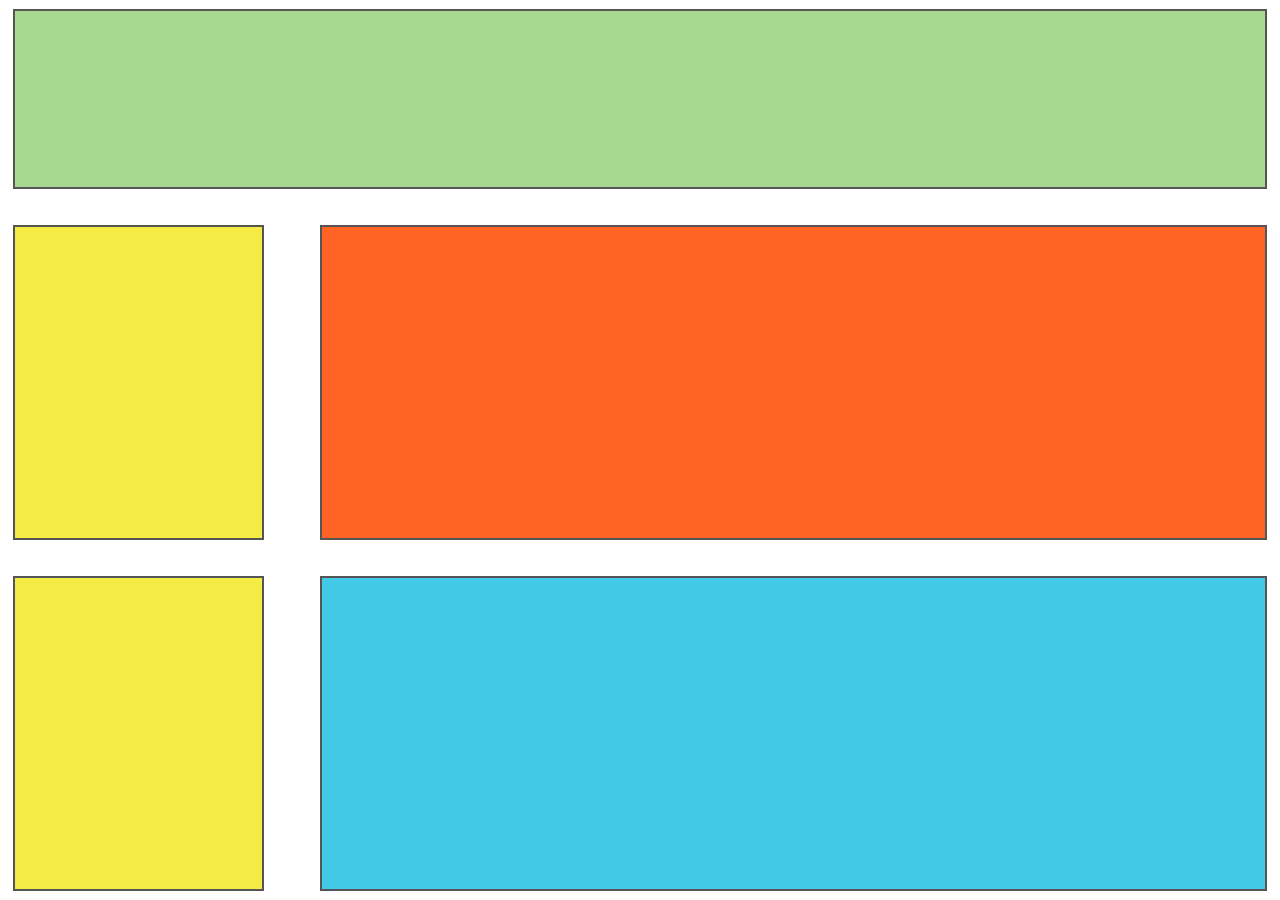
<file: cssbox2.html>
<!DOCTYPE html>
<html lang="id">
<head>
    <meta charset="UTF-8">
    <meta name="viewport" content="width=device-width, initial-scale=1.0">
    <title>CSS Box 2</title>
    <link rel="stylesheet" href="style/cssbox2.css">
</head>
<body>

    <main class="container">
        <div class="box green"></div>

        <div class="row">
            <div class="box yellow"></div>
            <div class="box orange"></div>
        </div>

        <div class="row">
            <div class="box yellow"></div>
            <div class="box blue"></div>
        </div>
    </main>

</body>
</html>
</file>
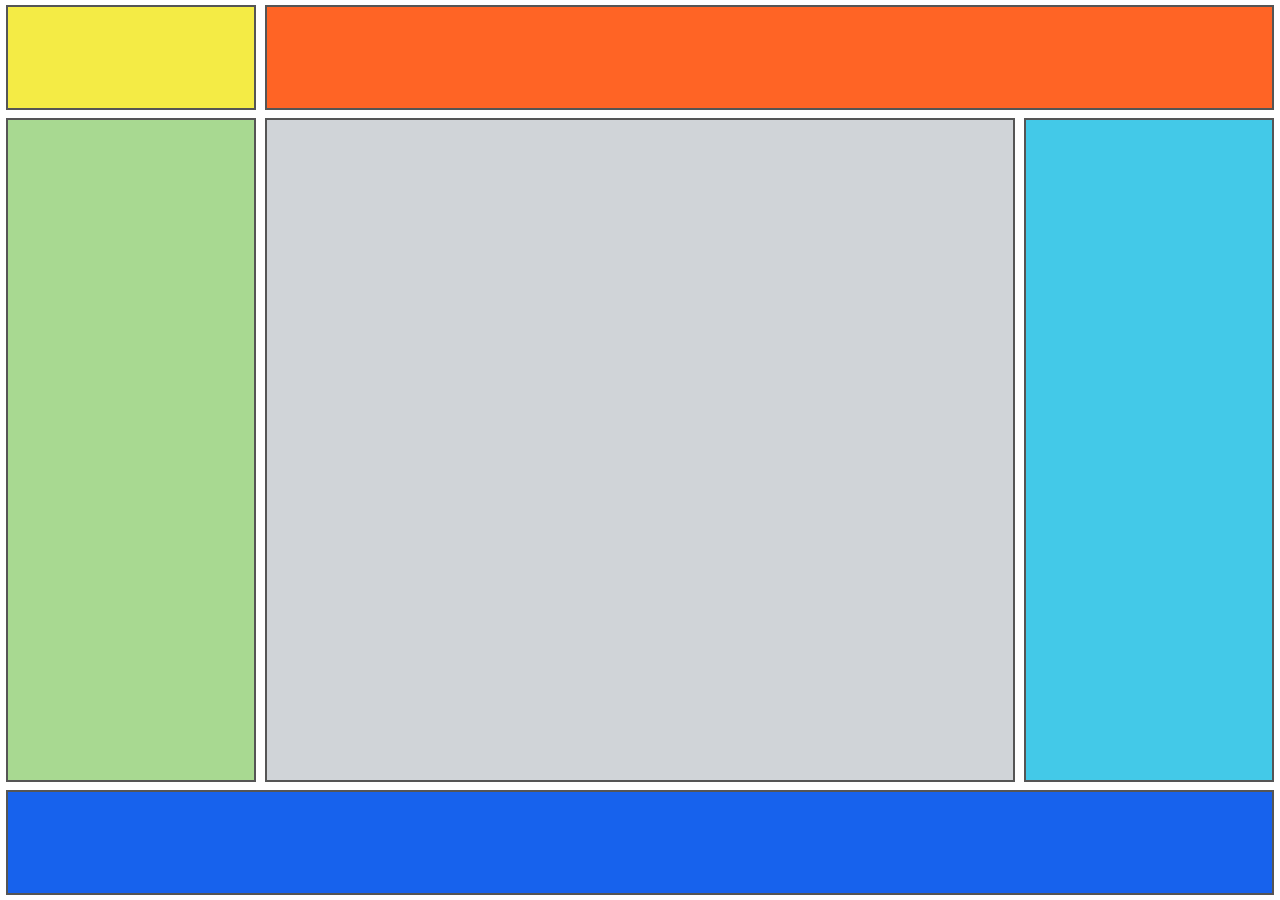
<file: cssbox3.html>
<!DOCTYPE html>
<html lang="id">
<head>
    <meta charset="UTF-8">
    <meta name="viewport" content="width=device-width, initial-scale=1.0">
    <title>CSS Box 3</title>
    <link rel="stylesheet" href="style/cssbox3.css">
</head>
<body>

    <main class="layout">

        <div class="box yellow"></div>
        <div class="box orange"></div>

        <div class="box green"></div>
        <div class="box gray"></div>
        <div class="box cyan"></div>

        <div class="box blue"></div>

    </main>

</body>
</html>
</file>
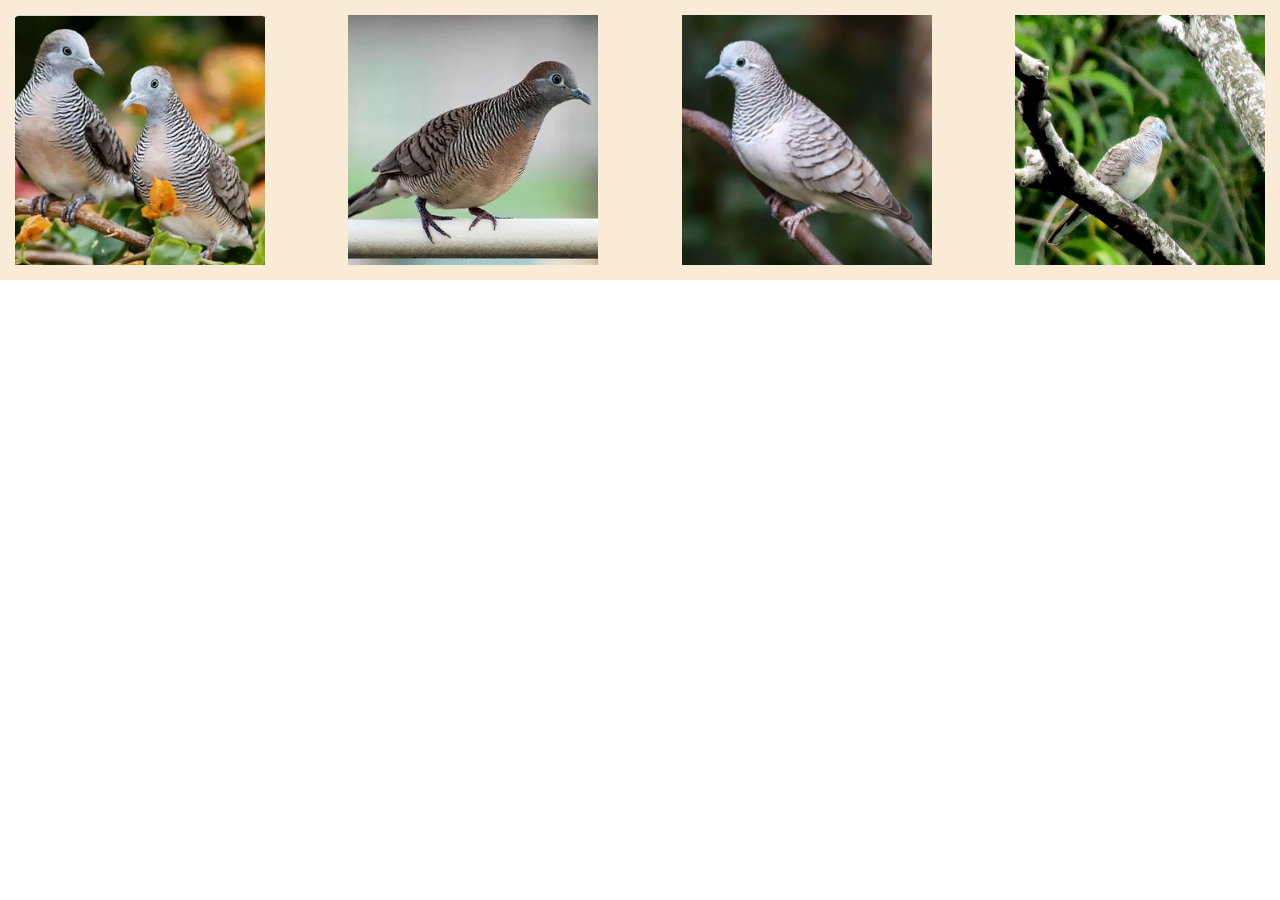
<file: flex.html>
<!DOCTYPE html>
<html lang="en">
<head>
    <meta charset="UTF-8">
    <meta name="viewport" content="width=device-width, initial-scale=1.0">
    <title>Flex</title>
    <link rel="stylesheet" href="style/flex.css">
</head>
<body>
    <div class="container">
        <img src="image/burung1.png" alt="gambar 1">
        <img src="image/burung2.png" alt="gambar 2">
        <img src="image/burung3.png" alt="gambar 3">
        <img src="image/burung4.png" alt="gambar 4">
    </div>
</body>
</html>
</file>
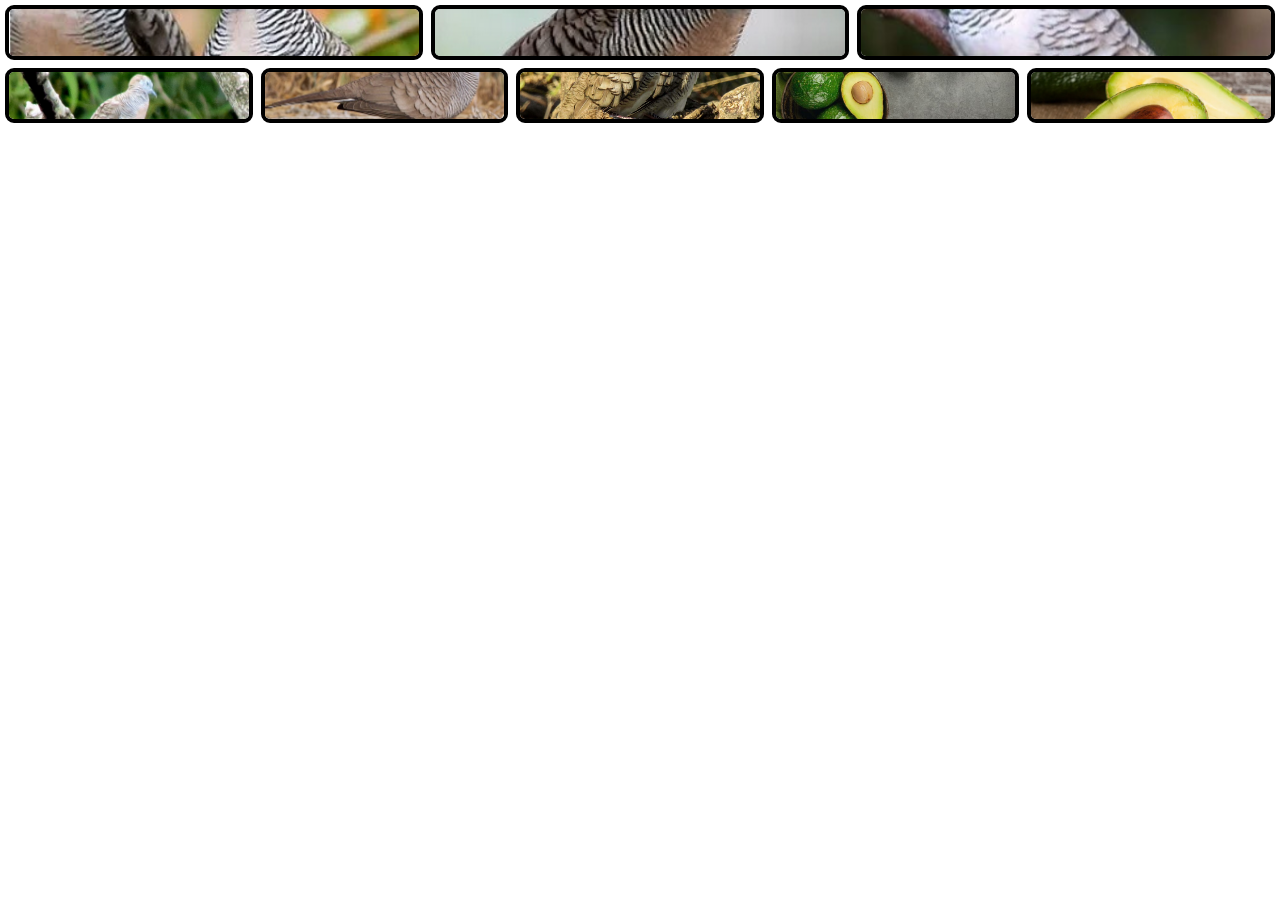
<file: flexbox2.html>
<!DOCTYPE html>
<html lang="id">
<head>
    <meta charset="UTF-8">
    <meta name="viewport" content="width=device-width, initial-scale=1.0">
    <title>Flexbox Galeri Foto</title>
    <link rel="stylesheet" href="style/flexbox2.css">
</head>
<body>

    <div class="container">

        <div class="row atas">
            <div class="foto">
                <img src="image/burung1.png" alt="Foto 1">
            </div>

            <div class="foto">
                <img src="image/burung2.png" alt="Foto 2">
            </div>

            <div class="foto">
                <img src="image/burung3.png" alt="Foto 3">
            </div>
        </div>

        <div class="row bawah">
            <div class="foto">
                <img src="image/burung4.png" alt="Foto 4">
            </div>

            <div class="foto">
                <img src="image/burung5.png" alt="Foto 5">
            </div>

            <div class="foto">
                <img src="image/burung6.png" alt="Foto 6">
            </div>

            <div class="foto">
                <img src="image/alpukat2.jpg" alt="Foto 7">
            </div>

            <div class="foto">
                <img src="image/alpukat3.png" alt="Foto 8">
            </div>
        </div>

    </div>

</body>
</html>
</file>
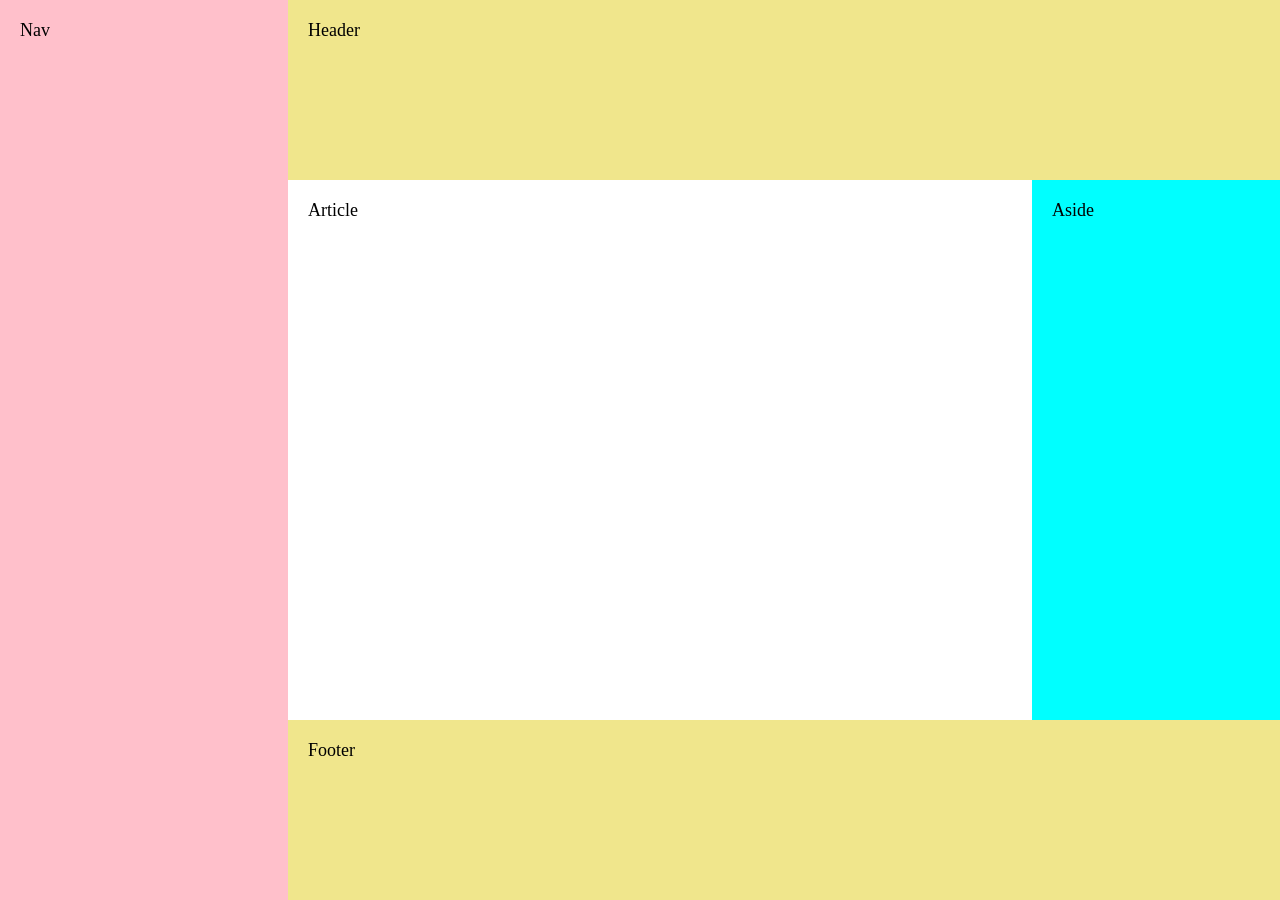
<file: flexbox3.html>
<!DOCTYPE html>
<html lang="id">
<head>
    <meta charset="UTF-8">
    <meta name="viewport" content="width=device-width, initial-scale=1.0">
    <title>CSS Layout Flexbox</title>
    <link rel="stylesheet" href="style/flexbox3.css">
</head>
<body>

    <div class="container">

        <!-- Navigasi sebelah kiri -->
        <nav class="nav">
            Nav
        </nav>

        <!-- Konten sebelah kanan -->
        <div class="content">

            <header class="header">
                Header
            </header>

            <main class="main">

                <article class="article">
                    Article
                </article>

                <aside class="aside">
                    Aside
                </aside>

            </main>

            <footer class="footer">
                Footer
            </footer>

        </div>

    </div>

</body>
</html>
</file>
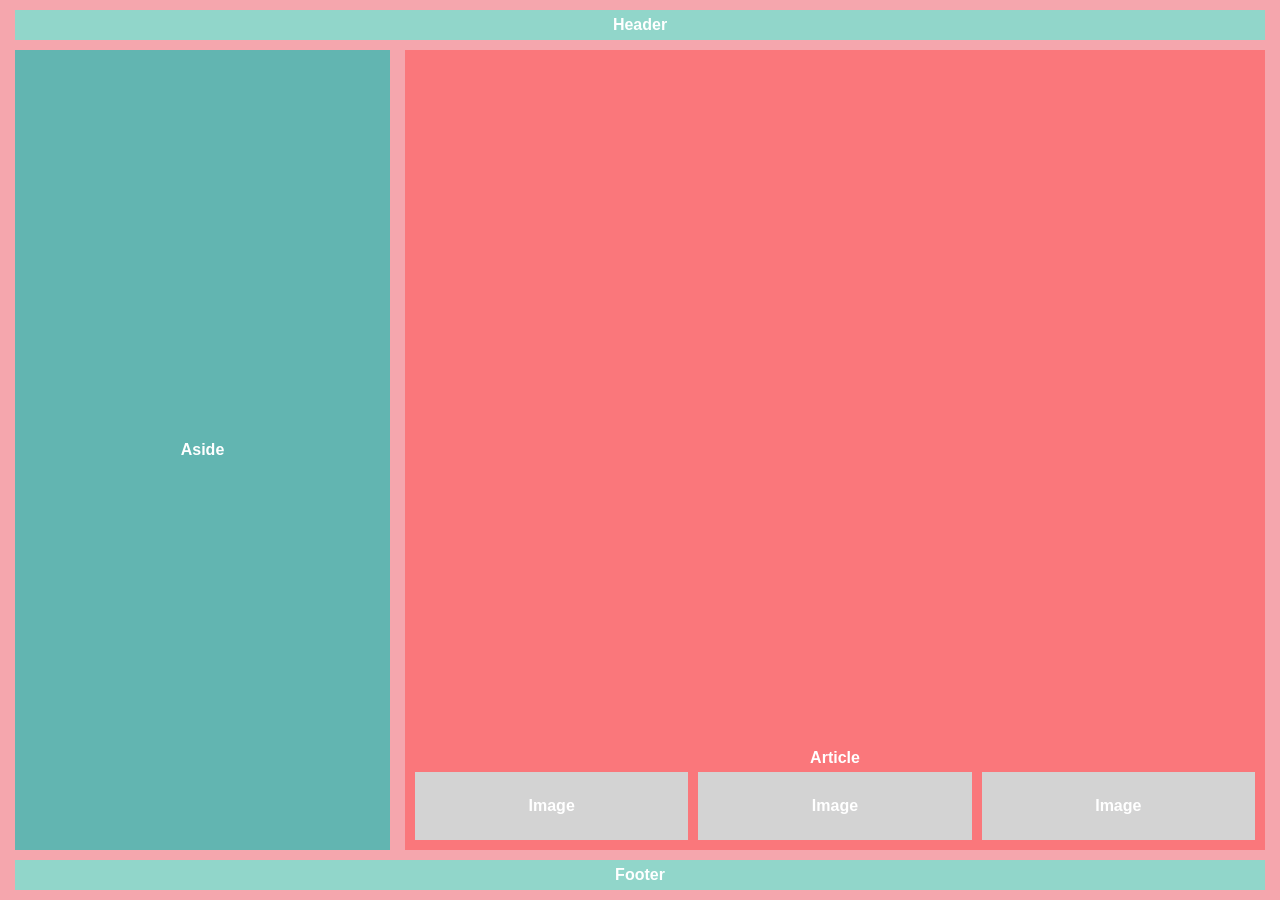
<file: flexbox4.html>
<!DOCTYPE html>
<html lang="id">
<head>
    <meta charset="UTF-8">
    <meta name="viewport" content="width=device-width, initial-scale=1.0">
    <title>Flexbox 4</title>
    <link rel="stylesheet" href="style/flexbox4.css">
</head>
<body>

    <div class="container">

        <header class="header">
            Header
        </header>

        <main class="main">

            <aside class="aside">
                Aside
            </aside>

            <article class="article">
                <h2>Article</h2>

                <div class="images">
                    <div class="image">Image</div>
                    <div class="image">Image</div>
                    <div class="image">Image</div>
                </div>

            </article>

        </main>

        <footer class="footer">
            Footer
        </footer>

    </div>

</body>
</html>
</file>
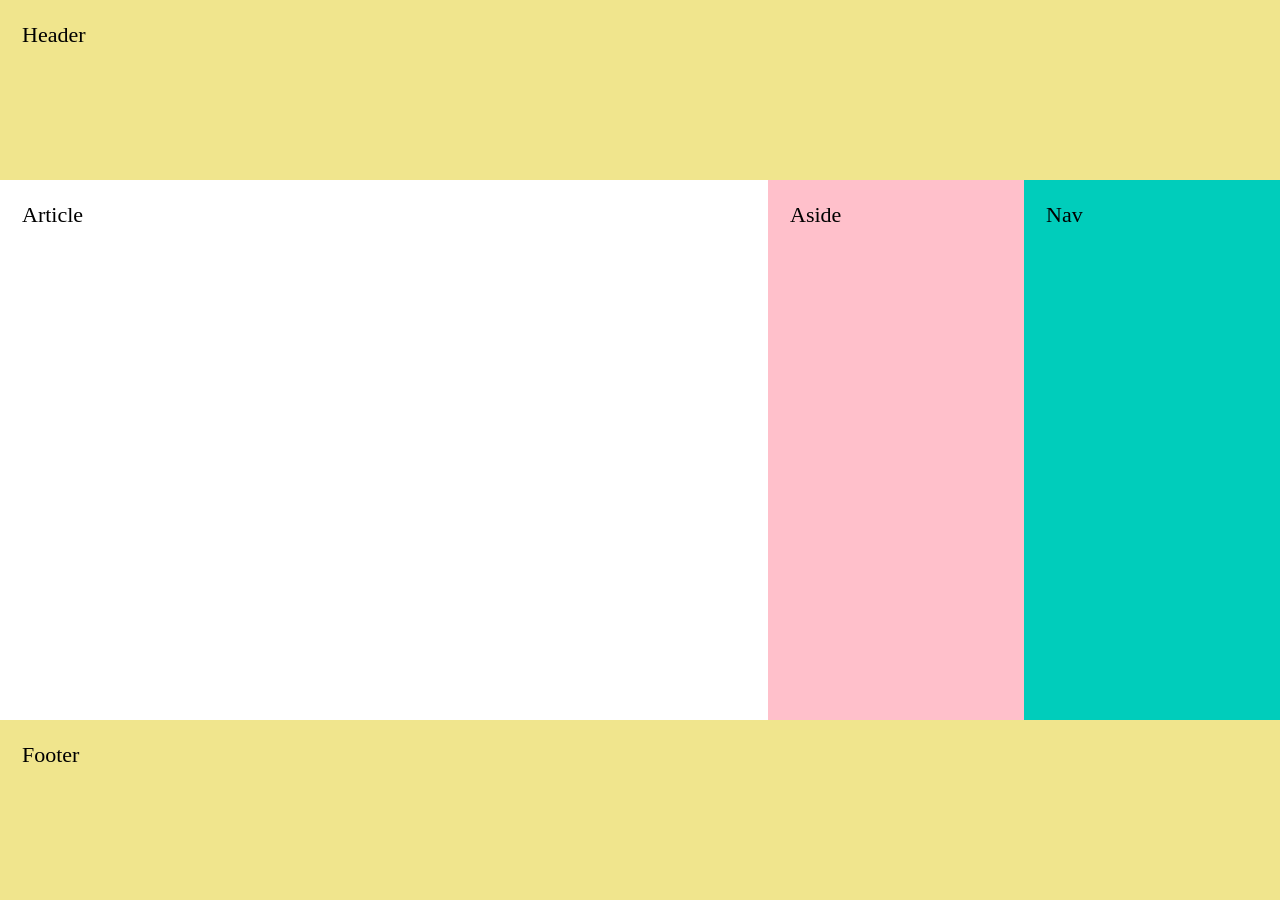
<file: layout.html>
<!DOCTYPE html>
<html lang="id">
<head>
    <meta charset="UTF-8">
    <meta name="viewport" content="width=device-width, initial-scale=1.0">
    <title>Layout Halaman Web</title>

    <link rel="stylesheet" href="style/layout.css">
</head>
<body>

    <div class="container">

        <header class="header">
            Header
        </header>

        <article class="article">
            Article
        </article>

        <aside class="aside">
            Aside
        </aside>

        <nav class="nav">
            Nav
        </nav>

        <footer class="footer">
            Footer
        </footer>

    </div>

</body>
</html>
</file>
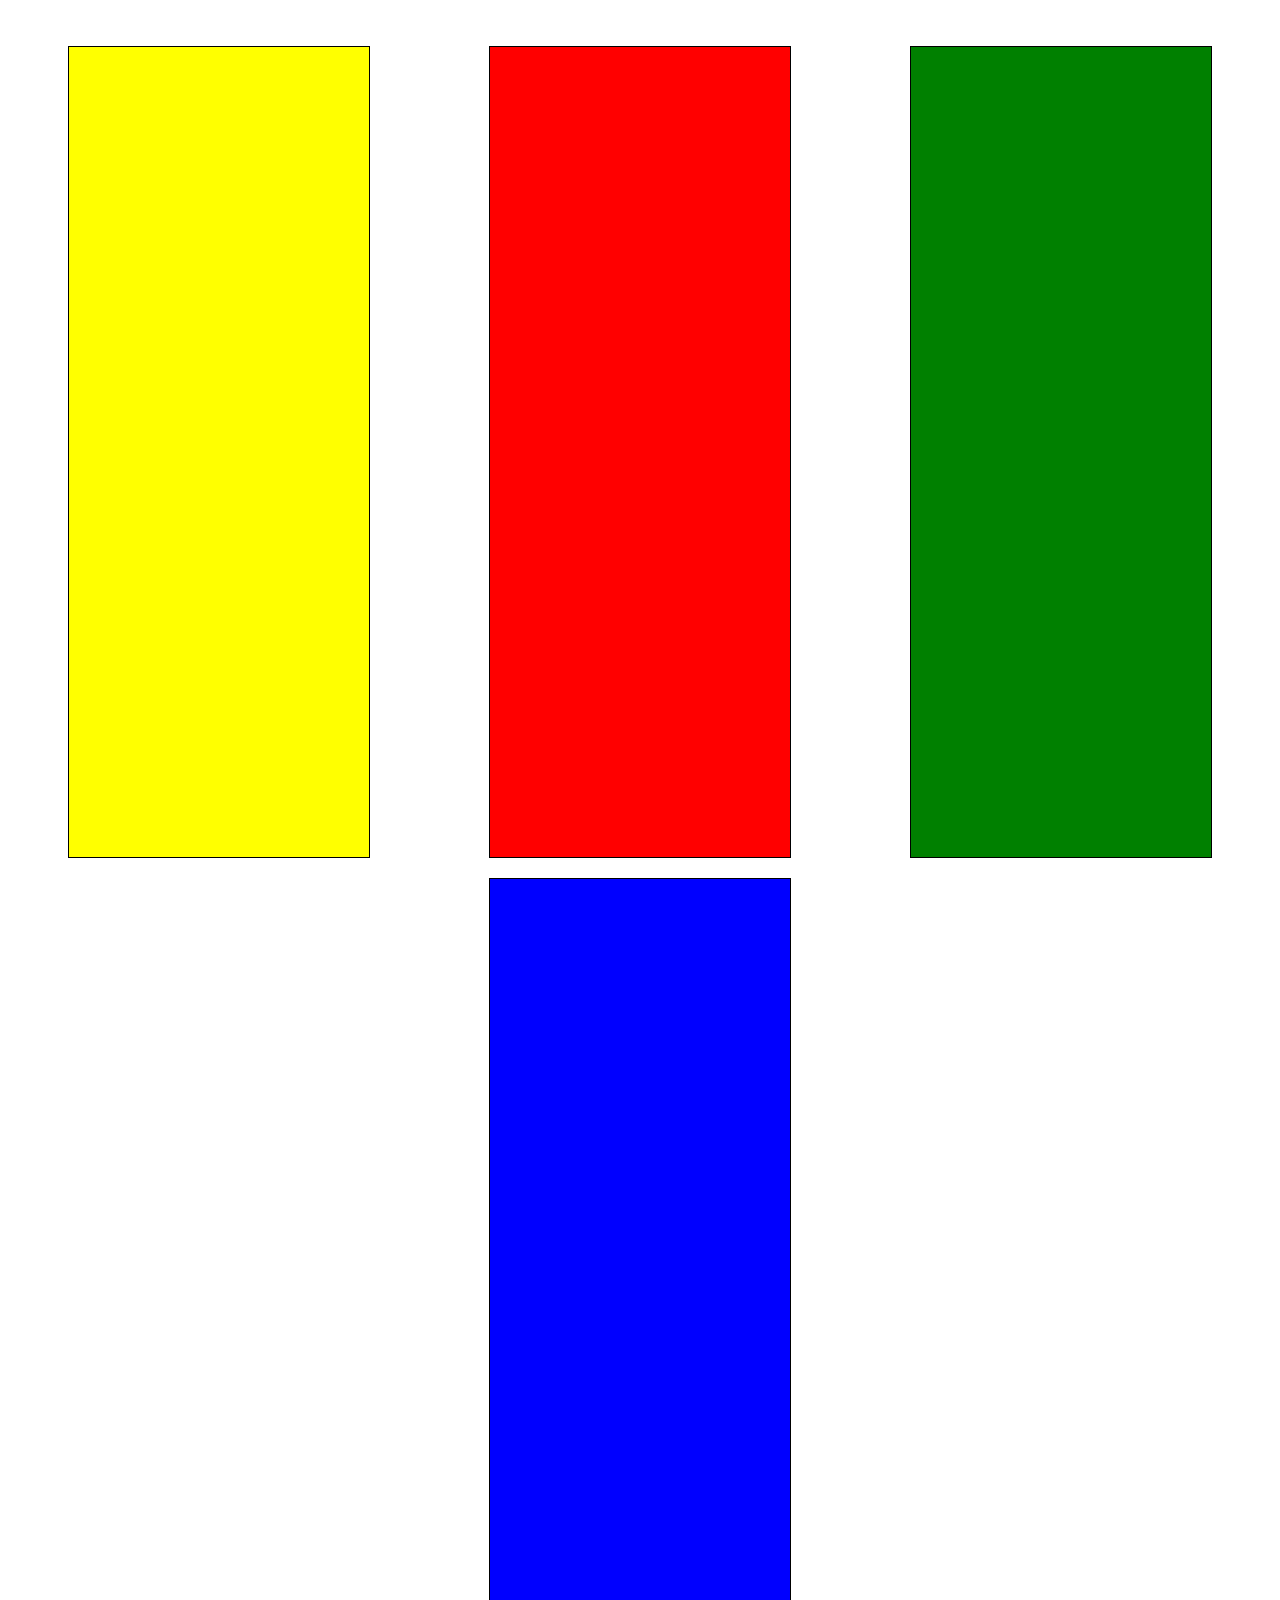
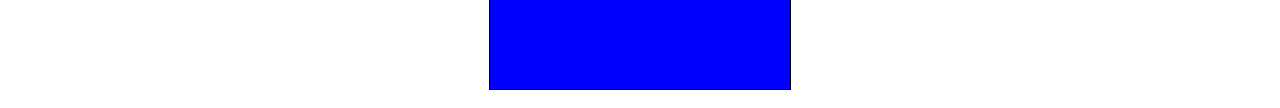
<file: praktikum5.1.html>
<!DOCTYPE html>
<html lang="en">
<head>
    <meta charset="UTF-8">
    <meta name="viewport" content="width=device-width, initial-scale=1.0">
    <title>Box</title>
    <link rel="stylesheet" href="style/box.css">
</head>
<body>
    <div class="container">
        <div class="box1"></div>
        <div class="box2"></div>
        <div class="box3"></div>
        <div class="box4"></div>
    </div>
</body>
</html>
</file>
<file: style/cssbox2.css>
* {
    box-sizing: border-box;
}

html, body {
    width: 100%;
    height: 100%;
    margin: 0;
}

body {
    overflow: hidden;
    background-color: white;
}

.container {
    width: 100vw;
    height: 100vh;
    padding: 1vh 1vw;
    display: grid;
    grid-template-rows: 20vh 1fr 1fr;
    gap: 4vh;
}

.box {
    border: 2px solid #555;
    min-width: 0;
    min-height: 0;
}

.green {
    width: 100%;
    background-color: #a8d991;
}

.row {
    display: grid;
    grid-template-columns: 20% 1fr;
    column-gap: 4.5%;
}

.yellow {
    background-color: #f4eb45;
}

.orange {
    background-color: #ff6425;
}

.blue {
    background-color: #43c9e8;
}

@media (max-width: 600px) {
    .container {
        grid-template-rows: 18vh 1fr 1fr;
        gap: 3vh;
    }

    .row {
        grid-template-columns: 25% 1fr;
        column-gap: 4%;
    }
}
</file>
<file: style/cssbox3.css>
* {
    box-sizing: border-box;
}

html, body {
    width: 100%;
    height: 100%;
    margin: 0;
}

body {
    background: white;
    overflow: hidden;
}

.layout {
    width: 100vw;
    height: 100vh;
    padding: 5px 6px;

    display: grid;

    grid-template-columns: 20fr 60fr 20fr;
    grid-template-rows: 12fr 76fr 12fr;

    gap: 8px 9px;
}

.box {
    border: 2px solid #555;
    min-width: 0;
    min-height: 0;
}

.yellow {
    grid-column: 1;
    grid-row: 1;
    background: #f4eb45;
}

.orange {
    grid-column: 2 / 4;
    grid-row: 1;
    background: #ff6425;
}

.green {
    grid-column: 1;
    grid-row: 2;
    background: #a8d991;
}

.gray {
    grid-column: 2;
    grid-row: 2;
    background: #d0d4d8;
}

.cyan {
    grid-column: 3;
    grid-row: 2;
    background: #43c9e8;
}

.blue {
    grid-column: 1 / 4;
    grid-row: 3;
    background: #1762ed;
}

@media (max-width: 600px) {
    .layout {
        grid-template-columns: 20fr 60fr 20fr;
        gap: 5px;
        padding: 4px;
    }
}
</file>
<file: style/flex.css>
body {
    padding: o;
    margin: 0;
}

.container {
    display: flex;
    justify-content: space-between;
    background-color: antiquewhite;
    padding: 10px;
}

img {
    width: 250px;
    height: 250px;
    object-fit: cover;
    margin: 5px;
}
</file>
<file: style/flexbox2.css>
* {
    box-sizing: border-box;
}

body {
    margin: 0;
    padding: 5px;
    background-color: white;
}

.container {
    width: 100%;
    display: flex;
    flex-direction: column;
    gap: 8px;
}

/* Baris foto */
.row {
    display: flex;
    gap: 8px;
    width: 100%;
}

/* Baris atas: 3 foto */
.atas .foto {
    width: calc(100% / 3);
    height: 55px;
}

/* Baris bawah: 5 foto */
.bawah .foto {
    width: calc(100% / 5);
    height: 55px;
}

/* Kotak foto */
.foto {
    border: 4px solid black;
    border-radius: 9px;
    overflow: hidden;
    background-color: #ddd;
}

/* Gambar */
.foto img {
    width: 100%;
    height: 100%;
    object-fit: cover;
    display: block;
}
</file>
<file: style/flexbox3.css>
* {
    box-sizing: border-box;
}

html, body {
    width: 100%;
    height: 100%;
    margin: 0;
}

body {
    font-family: "Times New Roman", serif;
    font-size: 18px;
}

/* Container utama */
.container {
    display: flex;
    width: 100%;
    height: 100vh;
}

/* Navigasi kiri */
.nav {
    width: 22.5%;
    background-color: pink;
    padding: 20px;
}

/* Konten kanan */
.content {
    width: 77.5%;
    display: flex;
    flex-direction: column;
}

/* Header */
.header {
    height: 20%;
    background-color: khaki;
    padding: 20px;
}

/* Bagian tengah */
.main {
    height: 60%;
    display: flex;
}

/* Article */
.article {
    width: 75%;
    background-color: white;
    padding: 20px;
}

/* Aside */
.aside {
    width: 25%;
    background-color: aqua;
    padding: 20px;
}

/* Footer */
.footer {
    height: 20%;
    background-color: khaki;
    padding: 20px;
}
</file>
<file: style/flexbox4.css>
* {
    box-sizing: border-box;
}

html, body {
    width: 100%;
    height: 100%;
    margin: 0;
}

body {
    font-family: Arial, sans-serif;
    background-color: #f5a6ad;
}

.container {
    width: 100%;
    height: 100vh;
    padding: 10px 15px;

    display: flex;
    flex-direction: column;
    gap: 10px;
}

/* Header */
.header {
    height: 30px;
    background-color: #91d6ca;

    display: flex;
    justify-content: center;
    align-items: center;

    color: white;
    font-weight: bold;
}

/* Bagian tengah */
.main {
    flex: 1;
    display: flex;
    gap: 15px;
    min-height: 0;
}

/* Aside */
.aside {
    width: 30%;
    background-color: #62b5b1;

    display: flex;
    justify-content: center;
    align-items: center;

    color: white;
    font-weight: bold;
}

/* Article */
.article {
    flex: 1;
    background-color: #fa777b;

    display: flex;
    flex-direction: column;
    justify-content: flex-end;
    align-items: center;

    padding: 10px;
    min-width: 0;
}

.article h2 {
    color: white;
    font-size: 16px;
    margin: 0 0 5px;
}

/* Kotak gambar */
.images {
    width: 100%;
    display: flex;
    gap: 10px;
}

.image {
    flex: 1;
    height: 68px;
    background-color: #d3d3d3;

    display: flex;
    justify-content: center;
    align-items: center;

    color: white;
    font-weight: bold;
}

/* Footer */
.footer {
    height: 30px;
    background-color: #91d6ca;

    display: flex;
    justify-content: center;
    align-items: center;

    color: white;
    font-weight: bold;
}
</file>
<file: style/layout.css>
* {
    box-sizing: border-box;
}

html, body {
    width: 100%;
    height: 100%;
    margin: 0;
}

body {
    font-family: "Times New Roman", serif;
    font-size: 22px;
}

.container {
    width: 100%;
    min-height: 100vh;

    display: grid;

    grid-template-columns: 60% 20% 20%;
    grid-template-rows: 20vh 60vh 20vh;

    grid-template-areas:
        "header header header"
        "article aside nav"
        "footer footer footer";
}

/* Header */
.header {
    grid-area: header;
    background-color: #f0e58d;
    padding: 22px;
}

/* Article */
.article {
    grid-area: article;
    background-color: white;
    padding: 22px;
}

/* Aside */
.aside {
    grid-area: aside;
    background-color: pink;
    padding: 22px;
}

/* Navigation */
.nav {
    grid-area: nav;
    background-color: #00cdbb;
    padding: 22px;
}

/* Footer */
.footer {
    grid-area: footer;
    background-color: #f0e58d;
    padding: 22px;
}

/* Responsive */
@media (max-width: 600px) {
    .container {
        grid-template-columns: 60% 40%;
        grid-template-rows: 15vh 55vh 15vh 15vh;

        grid-template-areas:
            "header header"
            "article aside"
            "article nav"
            "footer footer";
    }
}
</file>
<file: style/box.css>
.container {
    display: flex;
    justify-content: space-around;
    flex-wrap: wrap;
    align-items: center;
    padding-top: 28px;
}

.box1 {
    width: 300px;
    height: 90vh;
    background-color: yellow;
    margin: 10px;
    border: 1px solid;
}
.box2 {
    width: 300px;
    height: 90vh;
    background-color: red;
    margin: 10px;
    border: 1px solid;
}
.box3 {
    width: 300px;
    height: 90vh;
    background-color: green;
    margin: 10px;
    border: 1px solid;
}
.box4 {
    width: 300px;
    height: 90vh;
    background-color: blue;
    margin: 10px;
    border: 1px solid;
}
</file>
